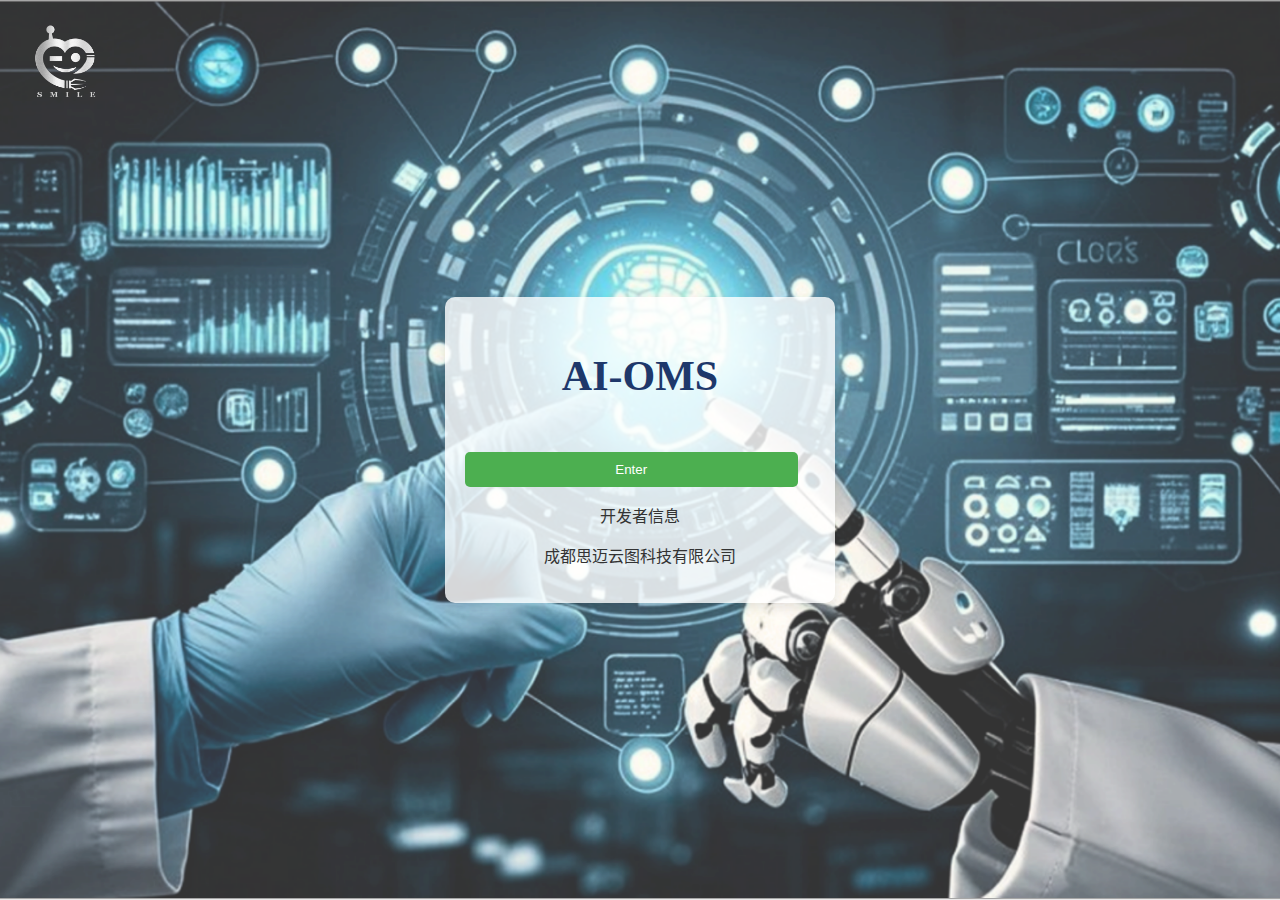
<file: index.html>
<!DOCTYPE html>
<html lang="zh-CN">
<head>
    <meta charset="UTF-8">
    <meta name="viewport" content="width=device-width, initial-scale=1.0">
    <title>Login Page</title>
    <style>
        body {
            margin: 0;
            padding: 0;
            font-family: Arial, sans-serif;
            /* 设置背景图片 */
            background-image: url('background2.png');
            background-size: cover; /* 覆盖整个容器 */
            background-position: center; /* 居中显示 */
            background-repeat: no-repeat; /* 不重复 */
            min-height: 100vh; /* 确保页面高度至少为一屏 */
            display: flex;
            justify-content: center;
            align-items: center;
        }

        .logo {
            position:absolute;
            top: 10px;
            left: 10px;
            width: 110px;
            z-index: 2;
        }
        .login-container {
            background-color: rgba(255, 255, 255, 0.8); /* 半透明背景 */
            padding: 20px;
            border-radius: 10px;
            box-shadow: 0 4px 12px rgba(0, 0, 0, 0.1);
            width: 350px;
            max-width: 90%;
            align-items: center;
        }

        .login-form h2 {
            text-align: center;
            /* margin-bottom: 20px; */
            font-family: "Times New Roman", Times, serif; 
            font-size: 42px; /* 根据实际需求调整大小 */ 
            color: rgb(30,56,107); /* 近似的深蓝色，可根据实际色值微调 */
        }

        .form-group {
            margin-bottom: 15px;
        }

        .form-group label {
            display: block;
            margin-bottom: 5px;
        }

        .form-group input {
            width: 90%;
            padding: 10px;
            border: 1px solid #ddd;
            border-radius: 5px;
        }

        button {
            width: 95%;
            padding: 10px;
            background-color: #4CAF50;
            color: white;
            border: none;
            border-radius: 5px;
            cursor: pointer;
        }
        .developer-info {
            color: black;
            font-size: 16px;
            align-items: center;
            color: #333;        /* 深灰色字体 */
            text-align: center;
        }
    </style>
</head>
<body>
    <div>
        <img src="logo2.png" class="logo">
    </div>
    <div>
        <div class="login-container">
            <form class="login-form">
                <h2>AI-OMS</h2>            
<!--                 <div class="form-group">
                    <label for="username">username</label>
                    <input type="text" id="username" placeholder="Enter your username">
                </div>
                <div class="form-group">
                    <label for="password">password</label>
                    <input type="password" id="password" placeholder="Enter your password">
                </div> -->
                <button id="login" type="submit">Enter</button>  
            </form>
            <p class="developer-info">开发者信息</p>
            <p class="developer-info">成都思迈云图科技有限公司</p>
        </div>
        
    </div>
    
    <script> 
        const loginButton = document.getElementById("login");

        // add click event on login button
        loginButton.addEventListener("click", (e) => {
            e.preventDefault(); // 阻止表单默认提交
            // const username = document.getElementById('username').value;
            // const password = document.getElementById('password').value;
            
            // // 预设账号（实际项目中需替换为后端验证）
            // const validUsername = "admin";
            // const validPassword = "123456";
            
            // if (username === validUsername && password === validPassword) {
            //     // 验证成功，跳转
            //     window.location.href = 'main.html';
            // } else {
            //     alert('Incorrect user name or password');
            // }
            window.location.href = 'main.html';
                })
    </script>
</body>
</html>
</file>
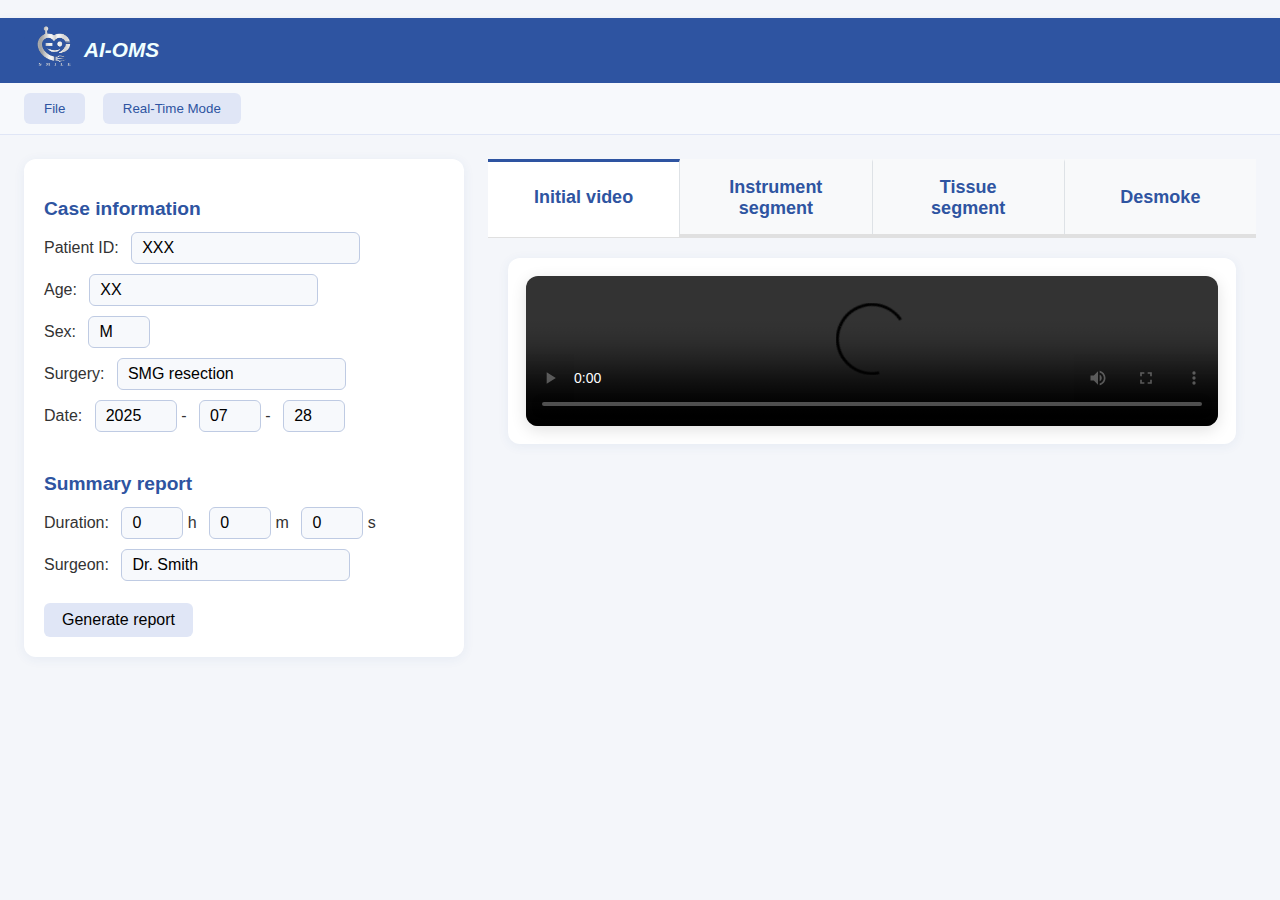
<file: main.html>
<!DOCTYPE html>
<html lang="en">
<head>
    <meta charset="UTF-8">
    <meta name="viewport" content="width=device-width, initial-scale=1.0">
    <title>AI-OMS</title>               
    <link rel="stylesheet" href="/dataset/popup.css"> <!-- 引入悬浮窗样式 -->
    <link rel="stylesheet" href="information.css">    <!-- 引入病例信息样式 -->
    <link rel="stylesheet" href="recognition.css">    <!-- 引入视频及识别阶段样式 -->
    <link rel="stylesheet" href="report.css">
    <style>
        body {
            background: #f4f6fa;
            font-family: 'Segoe UI', Arial, sans-serif;
            margin: 0;
        }
        .navbar {
            margin: 0;
            background: #2e54a1;
            color: azure;
            display: flex;
            align-items: center;
            padding-left: 24px;
            font-size: 1.3em;
            box-shadow: 0 2px 8px rgba(46,84,161,0.08);
        }
        .logo {
            width: 60px;
        }
        .title {
            font-weight: bold;
            font-style: italic;
        }
        .window-btns {
            margin-left: auto;
            color: #fff;
            font-size: 1.2em;
        }

        /* 标签页样式 */
        .content-wrapper {
            flex: 1;
            display: flex;
            flex-direction: column;
        }
        .switch-module {
            background: #f8f9fa;
            border-bottom: 1px solid #e0e0e0;
        }
        
        .tab-container {
            display: flex;
            background: #f8f9fa;
            border-bottom: 3px solid #e0e0e0;
            margin: 0;
            padding: 0;
        }
        
        .tab-btn {
            background: #f8f9fa;
            border: none;
            border-top: 3px solid transparent;
            border-right: 1px solid #dee2e6;
            padding: 15px 30px;
            cursor: pointer;
            font-size: 18px;
            font-weight: 600;
            color: #2e54a1;
            transition: all 0.2s ease;
            position: relative;
            flex: 1;
            text-align: center;
        }
        
        .tab-btn:last-child {
            border-right: none;
        }
        
        .tab-btn:hover {
            background: #e9ecef;
            color: #2e54a1;
            font-weight: 600;
        }
        
        .tab-btn.active {
            background: white;
            color: #2e54a1;
            border-top-color: #2e54a1;
            font-weight: 600;
        }
        
        .tab-btn.active::after {
            content: '';
            position: absolute;
            bottom: -3px;
            left: 0;
            right: 0;
            height: 3px;
            background: white;
        }

        .recinfo {
            background-color: white;
        }

        /* 加载框样式 */
        .loader-container {
            position: fixed;
            top: 0;
            left: 0;
            width: 100%;
            height: 100%;
            display: none; /* 默认隐藏 */
            align-items: center;
            justify-content: center;
            background-color: rgba(0, 0, 0, 0.5); /* 半透明背景 */
            z-index: 9999;
        }

        .loader-box {
            width: 120px;
            height: 120px;
            background-color: white;
            border-radius: 8px;
            display: flex;
            flex-direction: column;
            align-items: center;
            justify-content: center;
            box-shadow: 0 4px 12px rgba(0, 0, 0, 0.15);
        }

        /* 加载动画 */
        .spinner {
            width: 40px;
            height: 40px;
            border: 4px solid #f3f3f3;
            border-top: 4px solid #4CAF50;
            border-radius: 50%;
            animation: spin 1s linear infinite;
            margin-bottom: 12px;
        }

        @keyframes spin {
            0% { transform: rotate(0deg); }
            100% { transform: rotate(360deg); }
        }

        .loader-text {
            color: #333;
            font-size: 14px;
        }
    </style>
</head>

<body>
    <div class="homepage">
        <div class="navbar">
            <img src="logo2.png" class="logo">
            <span class="title">AI-OMS</span>
        </div>
        <div class="menu">
            <span class="window-btns">
                <button id="fileBtn">File</button>
                <button id="realtimeBtn">Real-Time Mode</button>
            </span>
        </div>
        <div class="main">
            <div class="sidebar">
                <div class="case-info">
                    <h3>Case information</h3>
                    <label>Patient ID: <input id="name" type="text" value="XXX"></label>
                    <label>Age: <input id="age" type="text" value="XX"></label>
                    <label>Sex: <input id="sex" type="text" value="M" style="width:40px"></label>
                    <label>Surgery: <input id="surgery" type="text" value="SMG resection"></label>
                    <label>Date: 
                        <input id="year" type="number" value="2025" style="width:60px"> -
                        <input id="month" type="number" value="07" style="width:40px"> -
                        <input id="day" type="number" value="28" style="width:40px">
                    </label>
                </div>
                <div class="summary-report">
                    <h3>Summary report</h3>
                    <label>
                        Duration: 
                        <input id="durationH" type="number" value="0" style="width:40px"> h
                        <input id="durationM" type="number" value="0" style="width:40px"> m
                        <input id="durationS" type="number" value="0" style="width:40px"> s
                    </label>
                    <label>
                        Surgeon:  <input id="surgeon" type="text" value="Dr. Smith">
                    </label>
                    <button id="generateBtn">Generate report</button>
                </div>
            </div>
            
            <!-- 新增的内容包装器 -->
            <div class="content-wrapper">
                <!-- 标签页切换模块 -->
                <div class="switch-module">
                    <div class="tab-container">
                        <button class="tab-btn active" data-case="case1" onclick="switchCase('case1')">Initial video</button>
                        <button class="tab-btn" data-case="case2" onclick="switchCase('case2')">Instrument segment</button>
                        <button class="tab-btn" data-case="case3" onclick="switchCase('case3')">Tissue segment</button>
                        <button class="tab-btn" data-case="case4" onclick="switchCase('case4')">Desmoke</button>
                    </div>
                </div>
                
                <!-- 原有的content区域 -->
                <div class="content">
                    <div class="phase-recognition">
                        <span style="font-weight:bold;color:#2e54a1;font-size:1.2em">Phase recognition</span>
                        <button id="phase1">Creation</button>
                        <button id="phase2">Position</button>
                        <button id="phase3">Separation</button>
                        <button id="phase4">Inspection</button>
                        <button id="phase5">Idle</button>
                    </div>
                    <div class="video-area">
                        <video id="mainVideo" src="" controls poster=""></video>
                    </div>
                    <div id="explanation-module" class="explanation-module" style="display:none;">
                        <div id="instrument"> 
                            <h2 class="module-title">Segmentation annotation</h2>
                            <div class="annotation-box">
                                <div class="instrument-item">
                                    <span class="color-label">Color:</span>
                                    <div id="color1" class="color-square"></div>
                                    <span class="anatomy-label">Instrument:</span>
                                    <span class="anatomy-value">Bipolar</span>
                                </div>
                                <div class="instrument-item">
                                    <span class="color-label">Color:</span>
                                    <div id="color2" class="color-square"></div>
                                    <span class="anatomy-label">Instrument:</span>
                                    <span class="anatomy-value">Ultrasonic knife</span>
                                </div>
                            </div>
                        </div>
                        <div id="tissue"> 
                            <h2 class="module-title">Segmentation annotation</h2>
                            <div class="annotation-box">
                                <div class="instrument-item">
                                    <span class="color-label">Color:</span>
                                    <div id="color3" class="color-square"></div>
                                    <span class="anatomy-label">Anatomy:</span>
                                    <span class="anatomy-value">Facial vein</span>
                                </div>
                            </div>
                        </div>
                        <div id="desmoke"> 
                            <h2 class="module-title">MIRACLE module</h2>
                            <div class="content-area">
                                <div class="left-panel" id="smokyPanel">
                                    <div class="status-indicator"></div>
                                    <div class="panel-text">
                                        Smoky Surgical Field
                                    </div>
                                </div>
                                <div class="right-panel" id="desmokePanel">
                                    <div class="status-indicator"></div>
                                    <div class="panel-text">
                                        Desmoke Surgical Field
                                    </div>
                                </div>
                            </div>
                        </div>
                    </div>
                </div>
            </div>
        </div>
    </div>
    <!-- 图片预览弹窗 -->
    <div id="imageModal" class="modal">
        <div class="modal-content">
            <div class="modal-header">
                <h2 class="modal-title">📄 Report preview</h2>
                <button class="close" id="closeModal">&times;</button>
            </div>
            
            <div class="image-preview">
                <!-- <canvas id="reportCanvas" class="report-image" style="display: none;"></canvas> -->
                <img src="report.jpg" alt="report preview" id="reportImage" class="report-image">
            </div>

            
            <div class="modal-footer">
                <button class="cancel-btn" id="cancelBtn">Cancel</button>
                <button class="download-btn" id="downloadBtn">
                    download
                </button>
            </div>
        </div>
    </div>
    <!-- 连接框 -->
    <div class="loader-container" id="loaderContainer">
        <div class="loader-box">
            <div class="spinner"></div>
            <div class="loader-text">Connecting...</div>
        </div>
    </div>
    <script>
        // 存储从JSON加载的视频数据
        let videoData = [];
        
        // 先加载视频数据
        fetch('/dataset/info.json')
        .then(response => response.json())
        .then(data => {
            videoData = data.videos;
            console.log('视频数据加载成功:', videoData);
            
            // 再加载视频选择UI
            return fetch('/dataset/video.html');
        })
        .then(response => response.text())
        .then(html => {
            // 插入悬浮窗到菜单后面
            document.querySelector('.menu').insertAdjacentHTML('afterend', html);

            // 插入后再获取和绑定
            const fileBtn = document.getElementById('fileBtn');
            const filePopup = document.getElementById('filePopup');
            const mainVideo = document.getElementById('mainVideo');

            fileBtn.addEventListener('click', (e) => {
                filePopup.classList.toggle('show');
                e.stopPropagation();
            });
            document.addEventListener('click', () => {
                filePopup.classList.remove('show');
            });
            filePopup.addEventListener('click', (e) => {
                e.stopPropagation();
            });

            // 绑定视频按钮事件
            document.querySelectorAll('.customPlayBtn').forEach(btn => {
                btn.addEventListener('click', function() {
                    const src = btn.getAttribute('data-src');
                    const videoInfo = videoData.find(item => item.src === src);
                    
                    if (videoInfo) {
                        // 更新视频
                        mainVideo.pause();
                        mainVideo.src = src;
                        mainVideo.load();
                        
                        // 更新病人信息表单
                        document.getElementById('name').value = videoInfo.patientID;
                        document.getElementById('age').value = videoInfo.age;
                        document.getElementById('sex').value = videoInfo.sex;
                        document.getElementById('surgery').value = videoInfo.surgery;
                        
                        // 更新日期
                        const date = videoInfo.date;
                        document.getElementById('year').value = date.year;
                        document.getElementById('month').value = date.month;
                        document.getElementById('day').value = date.day;
                        
                        // 更新时长
                        const duration = videoInfo.duration;
                        document.getElementById('durationH').value = duration.hours;
                        document.getElementById('durationM').value = duration.minutes;
                        document.getElementById('durationS').value = duration.seconds;
                        
                        // 更新外科医生
                        document.getElementById('surgeon').value = videoInfo.surgeon;

                        // 将四个视频项存入数组，并保存到全局变量 currentVideoArray
                        window.currentVideoArray = [
                            videoInfo.src,
                            videoInfo.instrument,
                            videoInfo.tissue,
                            videoInfo.desmoke
                        ];
                        
                        console.log('已更新视频和病人信息:', videoInfo);
                    } else {
                        console.error('未找到对应视频信息:', src);
                    }
                });
            });
            initPhaseRecognition(); // 调用 phaseRec.js 中的初始化函数
        })
        .catch(error => {
            console.error('加载视频资源失败:', error);
            alert('加载视频资源失败，请刷新页面或联系管理员');
        });

        // 案例切换函数
        function switchCase(caseId) {
            currentCase = caseId;
            
            // 更新按钮状态
            document.querySelectorAll('.tab-btn').forEach(btn => {
                btn.classList.remove('active');
            });
            document.querySelector(`[data-case="${caseId}"]`).classList.add('active');
            
            console.log(`切换到案例: ${caseId}`);
            // 控制模块显示状态
            updateModuleVisibility(caseId);
            // 根据当前模块更新 mainVideo 视频源
            updateMainVideoByCase(caseId);
        }
        // 模块显示控制函数
        function updateModuleVisibility(caseId) {
            // 获取所有需要控制的模块
            const Module1 = document.getElementById('instrument');
            const Module2 = document.getElementById('tissue');
            const Module3 = document.getElementById('desmoke');
            const explanationModule = document.getElementById('explanation-module');
            const recog=document.querySelector('.phase-recognition');
            const mainVideo = document.getElementById('mainVideo');

            // 根据案例ID控制模块显示
            switch(caseId) {
                case 'case1':
                    explanationModule.style.display = 'none';
                    Module1.style.display = 'none';
                    Module2.style.display = 'none';
                    Module3.style.display = 'none';
                    recog.style.display = 'none';
                    break;
                    
                case 'case2':
                    explanationModule.style.display = 'flex';
                    Module1.style.display = 'flex';
                    Module2.style.display = 'none';
                    Module3.style.display = 'none';
                    recog.style.display = 'flex';
                    break;
                    
                case 'case3':
                    explanationModule.style.display = 'flex';
                    Module1.style.display = 'none';
                    Module2.style.display = 'flex';
                    Module3.style.display = 'none';
                    recog.style.display = 'flex';
                    break;
                    
                case 'case4':
                    explanationModule.style.display = 'flex';
                    Module1.style.display = 'none';
                    Module2.style.display = 'none';
                    Module3.style.display = 'flex';
                    recog.style.display = 'flex';
                    break;
                    
                default:
                    // 默认隐藏所有模块
                    hideModule(miracleModule);
                    hideModule(instrumentModule);
                    hideModule(analysisModule);
                    hideModule(reportModule);
                    break;
            }
        }
        // 
        function updateMainVideoByCase(caseId) {
            if (!window.currentVideoArray || window.currentVideoArray.length === 0) {
                console.error('当前视频数组为空');
                return;
            }
            
            // 定义不同 case 对应的视频数组下标
            let index;
            switch(caseId) {
                case 'case1':
                    index = 0; // 原视频
                    break;
                case 'case2':
                    index = 1; // instrument 视频
                    break;
                case 'case3':
                    index = 2; // tissue 视频
                    break;
                case 'case4':
                    index = 3; // desmoke 视频
                    break;
                default:
                    index = 0;
            }
            
            // 更新 mainVideo 视频
            const mainVideo = document.getElementById('mainVideo');
            mainVideo.pause();
            // 如果对应的 src 为空字符串，则可以不更新
            mainVideo.src = window.currentVideoArray[index] || "";
            mainVideo.load();
            
            console.log('切换模块，当前选择的视频：', mainVideo.src);
        }
        // 切换实时模式
        const realtimeBtn = document.getElementById('realtimeBtn');
        const loaderContainer = document.getElementById('loaderContainer');
        const body = document.body;
        const mainVideo = document.getElementById('mainVideo');
        realtimeBtn.addEventListener('click', () => {
            // 保存患者数据
            const userData = {
            id: 123,
            name: "张三",
            permissions: ["read", "write"]
            };
            // 使用sessionStorage（临时存储）
            sessionStorage.setItem('userInfo', JSON.stringify(userData));
            
            mainVideo.pause(); // 暂停当前视频
            // 显示加载框
            loaderContainer.style.display = 'flex';
            
            // 1秒后隐藏加载框，恢复画面
            setTimeout(() => {
                loaderContainer.style.display = 'none';
            }, 3000); // 1000毫秒 = 1秒
            window.location.href = 'realMode.html'; // 跳转页面
        })
    </script>
    <script src="phaseRec.js"></script> <!-- 引入阶段识别脚本 -->
    <script src="report.js"></script>
</body>

</html>
</file>
<file: dataset/popup.css>
/* 菜单栏 */
        .menu {
            background: #f7f9fc;
            padding: 10px 24px;
            border-bottom: 1px solid #e0e6f6;
        }
        .menu .window-btns button {
            background: #e0e6f6;
            color: #2e54a1;
            border: none;
            border-radius: 6px;
            padding: 8px 20px;
            margin-right: 12px;
            
            cursor: pointer;
            transition: background 0.2s, color 0.2s;
        }
        .menu .window-btns button:hover {
            background: #2e54a1;
            color: #fff;
        }
        /* 悬浮窗样式 */
        .menu-popup {
            position: absolute;
            top: 110px;
            left: 15px;
            background: #fff;
            border: 1px solid #e0e6f6;
            border-radius: 8px;
            box-shadow: 0 4px 16px rgba(46,84,161,0.12);
            padding: 16px 24px;
            z-index: 100;
            width: 400px;
            max-height: 300px;
            overflow-y: auto;
            display: none;
        }
        .menu-popup.show {
            display: block;
        }
        .menu-popup > div {
            width: 100%;
            display: flex;
            flex-wrap: wrap;
            gap: 16px;
            align-items: flex-start;
        }
        .menu-popup button {
            display: block;
            width: 100%;
            background: none;
            border: none;
            color: #2e54a1;
            padding: 8px 0;
            text-align: left;
            font-size: 1em;
            cursor: pointer;
            border-radius: 4px;
            transition: background 0.2s;
        }
        .menu-popup button:hover {
            background: #e0e6f6;
        }
        #customPlayBtn:hover {
        background: rgba(46,84,161,1);
    }
</file>
<file: information.css>
/* 病例信息、总结报告 */
.main {
    display: flex;
    padding: 24px;
    gap: 24px;
}
.sidebar {
    width: 400px;
    background: #fff;
    border-radius: 12px;
    box-shadow: 0 2px 12px rgba(46,84,161,0.07);
    padding: 20px;
    display: flex;
    flex-direction: column;
    gap: 12px;
}
.case-info h3,
.summary-report h3 {
    color: #2e54a1;
    margin-bottom: 12px;
    font-size: 1.2em;
}
.case-info label,
.summary-report label {
    display: block;
    margin-bottom: 10px;
    color: #333;
    font-size: 1em;
}
.case-info input,
.summary-report input,
.summary-report select {
    padding: 6px 10px;
    border: 1px solid #bfcbe3;
    border-radius: 6px;
    margin-left: 8px;
    font-size: 1em;
    background: #f7f9fc;
}
.summary-report button {
    margin-top: 12px;
    padding: 8px 18px;
    background: #e0e6f6;
    border: none;
    border-radius: 6px;
    font-size: 1em;
    cursor: pointer;
    transition: background 0.2s;
}
.summary-report button:hover {
    background: #2e54a1;
    color: #fff;
}
</file>
<file: recognition.css>
/* 修改content区域样式 */
.content {
    flex: 1;
    padding: 20px;
    overflow-y: auto;
}
.phase-recognition {
    background: #fff;
    border-radius: 10px;
    box-shadow: 0 2px 8px rgba(46,84,161,0.05);
    padding: 14px 18px;
    display: flex;
    align-items: center;
    gap: 18px;
    margin-bottom: 8px;
    display: none;
}
.phase-recognition button {
    border-radius: 50px;
    padding: 6px 18px;
    border: 1px solid #bfcbe3;
    background: #f7f9fc;
    color: #2e54a1;
    font-size: 1em;
    cursor: pointer;
    transition: background 0.2s, color 0.2s;
}
.phase-recognition .active {
    background: #4caf50;
    color: #fff;
    border-color: #4caf50;
}
.video-area {
    background: #fff;
    border-radius: 12px;
    box-shadow: 0 2px 12px rgba(46,84,161,0.07);
    padding: 18px;
    display: flex;
    justify-content: center;
    align-items: center;
    margin-bottom: 8px;
}
.video-area video {
    width: 720px;
    max-width: 100%;
    border-radius: 12px;
    box-shadow: 0 4px 16px rgba(0,0,0,0.12);
}
@media (max-width: 1100px) {
    .main {
        flex-direction: column;
    }
    .sidebar {
        width: 100%;
        margin-bottom: 18px;
    }
    .video-area video {
        width: 100%;
    }
}
.target-element {
    transition: background-color 0.5s ease; /* 添加平滑过渡效果 */
}
.highlight {
    background-color: #4caf50; /* 目标颜色 */
}

/* 视频下方的注释模块 */
/* 确保父容器和子模块的布局稳定 */
#explanation-module {
    background: #fff;
    border-radius: 12px;
    padding: 18px;
    display: flex;
    flex-direction: column;
    align-items: flex-start; /* 子元素靠左对齐（关键！） */
    gap: 20px; /* 模块间距（替代 margin，更整洁） */
}

.content-area {
  width: 100%; /* 内容容器占满父宽度 */
}

/* 确保每个模块占满宽度，保持左对齐 */
#instrument, #tissue, #desmoke {
  display: flex;
  flex-direction: column;
  width: 100%; /* 关键：占满父容器宽度 */
  align-items: flex-start; /* 内容靠左（如果需要） */
}

.module-title {
    color: #2e54a1;
    font-size: 20px;
    font-weight: 500;
    margin-right:20px;
    align-items: center; 
}

.annotation-box {
    background: #f0f2f5;
    border: 2px solid #d0d7de;
    border-radius: 8px;
    padding: 20px;
    display: flex;
    flex-direction: column;
    align-items: stretch; 
    font-size: 18px;
    color: #333;
    width: 90%;
    gap: 15px;
}

.instrument-item {
    display: flex;
    align-items: center;
    gap: 10px;
}

.color-square {
    width: 30px;
    height: 20px;
    border: 1px solid #ccc;
    flex-shrink: 0; /* 防止压缩 */
}
.color-square#color1 {
    background-color: RGB(48,192,180); /* 黄色 */
}
.color-square#color2 {
    background-color: rgb(117,189,66); /* 紫色 */
}
.color-square#color3 {
    background-color: #f1c40f; /* 蓝色 */
}
.color-label, .anatomy-label {
    font-weight: 600;
    color: #555;
}

.anatomy-value {
    color: #333;
    font-weight: 500;
}

/* 去雾注释模块 */
.content-area {
    display: flex;
    height: 100px;
    border: 2px solid #d0d0d0;
    margin: 0;
}

.left-panel {
    flex: 1;
    background-color: #f8f8f8;
    padding: 30px 20px;
    border-right: 3px solid #4a90e2;
    display: flex;
    align-items: center;
    justify-content: center;
    text-align: center;
    position: relative;
    cursor: pointer;
    transition: all 0.3s ease;
}

.right-panel {
    flex: 2;
    background-color: #ffffff;
    padding: 30px 20px;
    display: flex;
    align-items: center;
    justify-content: center;
    text-align: center;
    cursor: pointer;
    transition: all 0.3s ease;
    position: relative;
}

.panel-text {
    font-size: 18px;
    font-weight: 600;
    color: #333;
    line-height: 1.3;
}

.status-display {
    padding: 15px 20px;
    background-color: #e3f2fd;
    border-top: 1px solid #e0e0e0;
    text-align: center;
    font-weight: 600;
    color: #1976d2;
}
</file>
<file: report.css>
/* 弹窗样式 */
        .modal {
            display: none;
            position: fixed;
            z-index: 1000;
            left: 0;
            top: 0;
            width: 100%;
            height: 100%;
            background-color: rgba(0, 0, 0, 0.8);
            backdrop-filter: blur(5px);
        }

        .modal-content {
            position: relative;
            background-color: white;
            margin: 2% auto;
            padding: 0;
            border-radius: 15px;
            width: 70%;
            max-width: 900px;
            height: 90vh;
            box-shadow: 0 25px 50px rgba(0, 0, 0, 0.3);
            overflow: hidden;
            display: flex;
            flex-direction: column;
        }

        .modal-header {
            background: #2e54a1;
            color: white;
            padding: 10px;
            display: flex;
            justify-content: space-between;
            align-items: center;
            flex-shrink: 0;
        }

        .modal-title {
            font-size: 1.5rem;
            font-weight: 600;
        }

        .close {
            color: white;
            font-size: 28px;
            font-weight: bold;
            cursor: pointer;
            border: none;
            background: none;
            padding: 0;
            width: 30px;
            height: 30px;
            display: flex;
            align-items: center;
            justify-content: center;
            border-radius: 50%;
            transition: background-color 0.3s;
        }

        .close:hover {
            background-color: rgba(255, 255, 255, 0.2);
        }

        .image-preview {
            flex: 1;
            background: #f5f5f5;
            display: flex;
            align-items: center;
            justify-content: center;
            position: relative;
            overflow: auto;
            padding: 20px;
            
        }

        .report-image {
            max-width: 80%;
            border-radius: 8px;
            box-shadow: 0 10px 30px rgba(0, 0, 0, 0.2);
            background: white;
        }

        .modal-footer {
            padding: 20px;
            background: #f8f9fa;
            display: flex;
            justify-content: flex-end;
            gap: 15px;
            flex-shrink: 0;
        }

        .download-btn {
            background: #28a745;
            color: white;
            border: none;
            padding: 15px 35px;
            border-radius: 25px;
            cursor: pointer;
            font-size: 16px;
            font-weight: 600;
            transition: all 0.3s;
            display: flex;
            align-items: center;
            gap: 8px;
        }

        .download-btn:hover {
            background: #218838;
            transform: translateY(-2px);
            box-shadow: 0 8px 20px rgba(40, 167, 69, 0.3);
        }

        .cancel-btn {
            background: #6c757d;
            color: white;
            border: none;
            padding: 15px 35px;
            border-radius: 25px;
            cursor: pointer;
            font-size: 16px;
            font-weight: 600;
            transition: all 0.3s;
        }

        .cancel-btn:hover {
            background: #545b62;
            transform: translateY(-2px);
        }

        /* 加载动画 */
        .loading {
            display: inline-block;
            width: 20px;
            height: 20px;
            border: 3px solid rgba(255, 255, 255, 0.3);
            border-radius: 50%;
            border-top-color: white;
            animation: spin 1s ease-in-out infinite;
            margin-right: 10px;
        }

        @keyframes spin {
            to { transform: rotate(360deg); }
        }

        /* 成功提示 */
        .success-message {
            position: fixed;
            top: 30px;
            right: 30px;
            background: #28a745;
            color: white;
            padding: 15px 25px;
            border-radius: 10px;
            box-shadow: 0 8px 25px rgba(40, 167, 69, 0.3);
            display: none;
            z-index: 1001;
            font-weight: 600;
            animation: slideIn 0.3s ease-out;
        }
</file>
